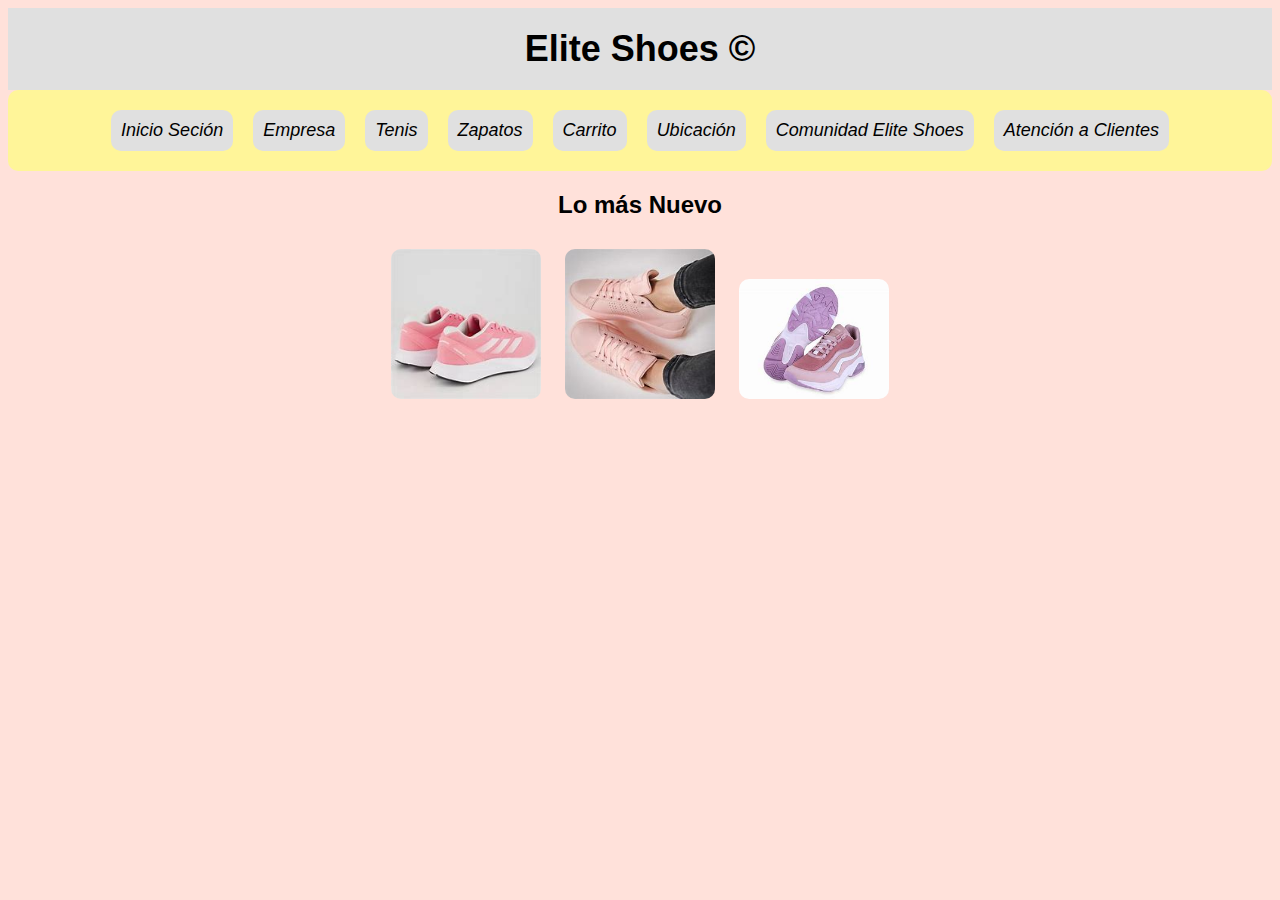
<file: index.html>
<!DOCTYPE html>
<html lang="es">
<head>
    <meta charset="UTF-8">
    <meta name="viewport" content="width=device-width, initial-scale=1.0">
    <title>Elite Shoes ©</title>
    <link rel="stylesheet" href="styles.css">
    <script src="script.js" defer></script>
</head>
<body>
    <header>Elite Shoes ©</header>
    <nav>
        <a href="login.html"><i>Inicio Seción</i></a>
        <a href="empresa.html"><i>Empresa</i></a>
        <a href="tenis.html"><i>Tenis</i></a>
        <a href="zapatos.html"><i>Zapatos</i></a>
        <a href="carrito.html"><i>Carrito</i></a>
        <a href="ubicacion.html"><i>Ubicación</i></a>
        <a href="comunidad.html"><i>Comunidad Elite Shoes</i></a>
        <a href="atencion.html"><i>Atención a Clientes</i></a>
    </nav>
    <section class="galeria">
        <h2>Lo más Nuevo</h2>
<div id="imagen-expandida" class="imagen-abajo"></div>

        <div class="contenedor-galeria">
            <img src="1.jpg" onclick="mostrarImagen(this)">
            <img src="2.jpg" onclick="mostrarImagen(this)">
            <img src="3.jpg" onclick="mostrarImagen(this)">
        </div>
        <div id="imagen-expandida" class="imagen-popup"></div>
    </section>
</body>
</html>
</file>
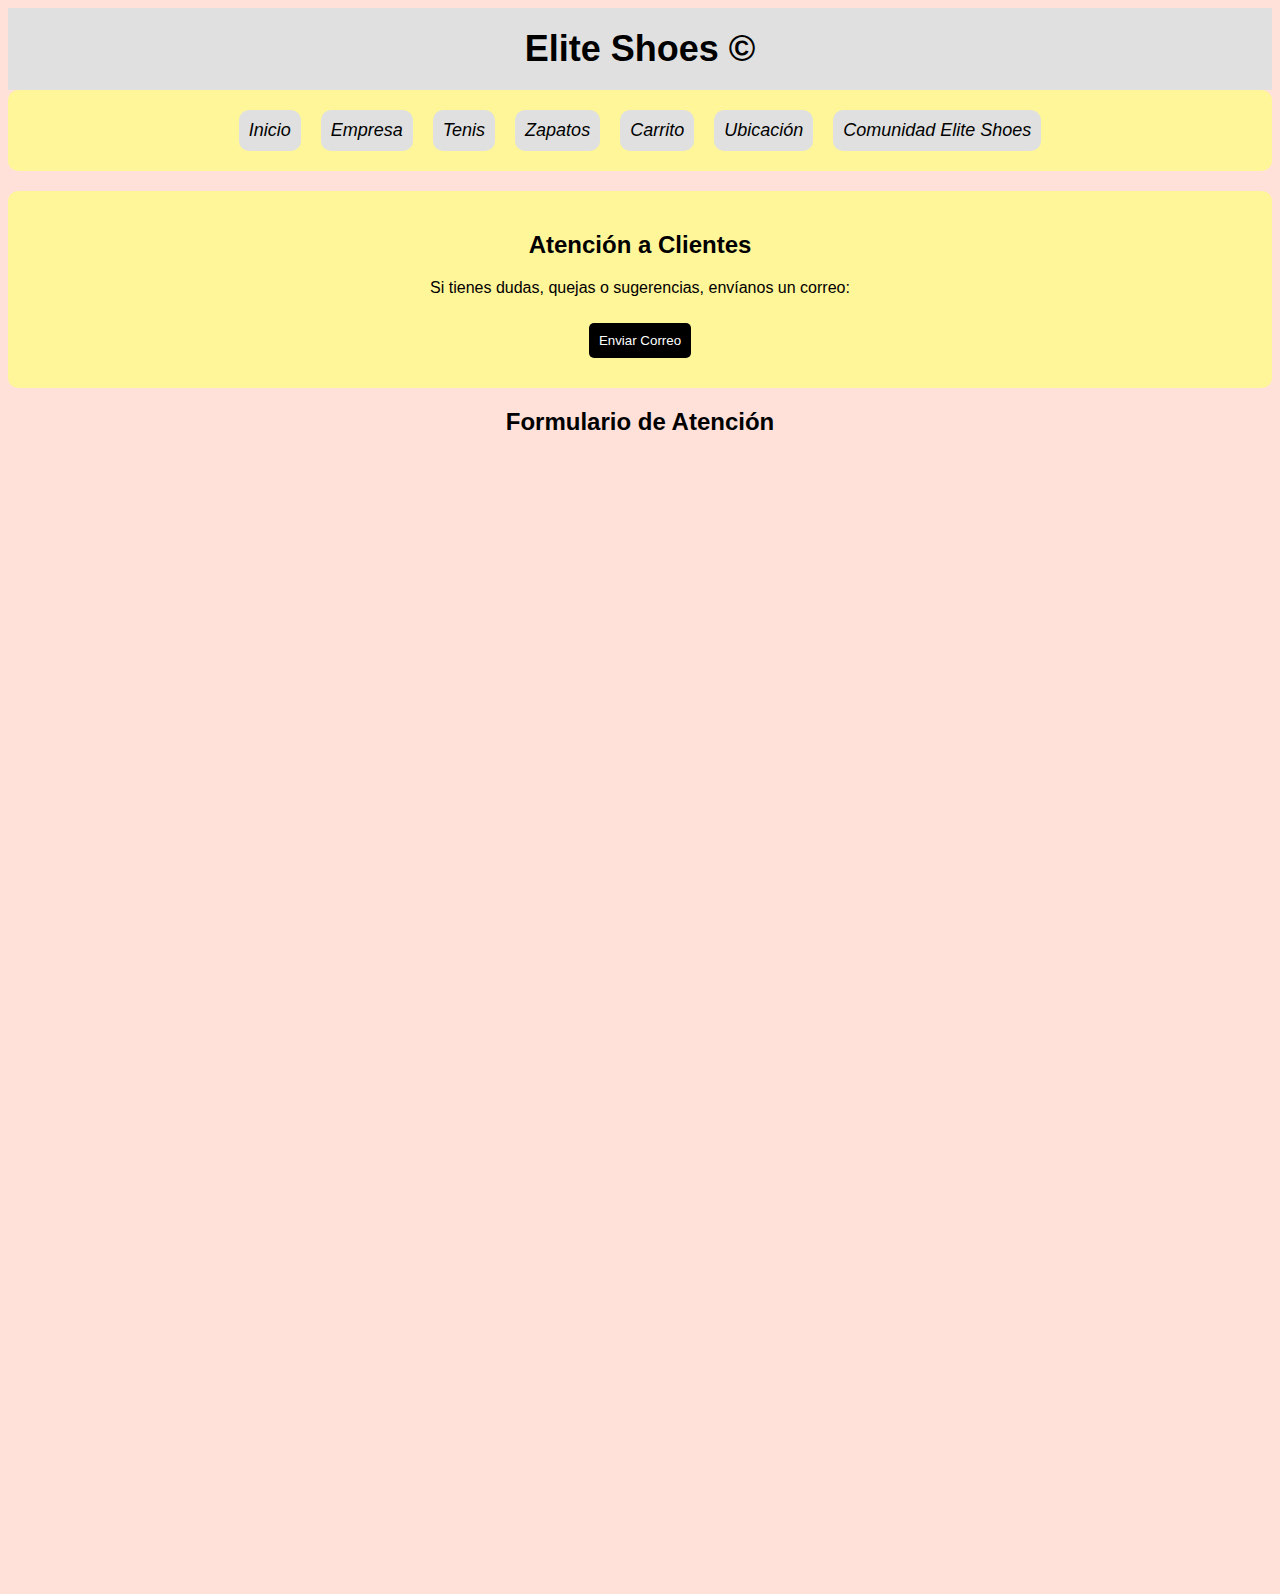
<file: atencion.html>
<!DOCTYPE html>
<html lang="es">
<head>
    <meta charset="UTF-8">
    <meta name="viewport" content="width=device-width, initial-scale=1.0">
    <title>Elite Shoes © - Atención a Clientes</title>
    <link rel="stylesheet" href="styles.css">
</head>
<body>
    <header>Elite Shoes ©</header>
    <nav>
        <a href="index.html"><i>Inicio</i></a>
        <a href="empresa.html"><i>Empresa</i></a>
        <a href="tenis.html"><i>Tenis</i></a>
        <a href="zapatos.html"><i>Zapatos</i></a>
        <a href="carrito.html"><i>Carrito</i></a>
        <a href="ubicacion.html"><i>Ubicación</i></a>
        <a href="comunidad.html"><i>Comunidad Elite Shoes</i></a>
    </nav>

    <section class="contacto">
        <h2>Atención a Clientes</h2>
        <p>Si tienes dudas, quejas o sugerencias, envíanos un correo:</p>
        <a href="mailto:calzadopro44@gmail.com?subject=Dudas, quejas o sugerencias">
            <button>Enviar Correo</button>
        </a>
    </section>

    <section class="formulario">
        <h2>Formulario de Atención</h2>
        <iframe src="https://docs.google.com/forms/d/e/1FAIpQLSevxH0uQK36941DWR_9cw9rq1R-c_FWuokJyrzh64YRb-ZJ6w/viewform?embedded=true" width="640" height="1126" frameborder="0" marginheight="0" marginwidth="0">Cargando…</iframe>
    </section>
</body>
</html>
</file>
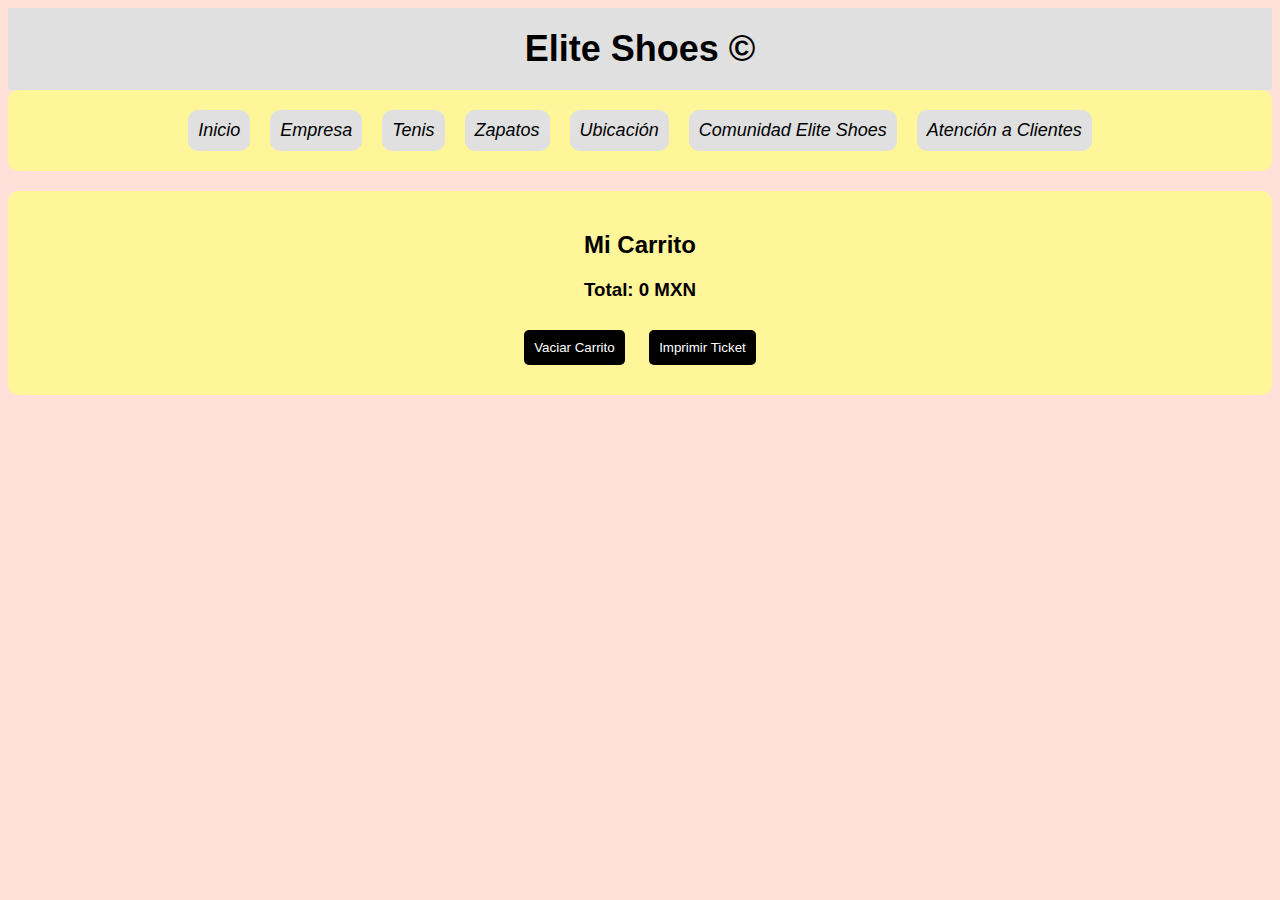
<file: carrito.html>
<!DOCTYPE html>
<html lang="es">
<head>
    <meta charset="UTF-8">
    <meta name="viewport" content="width=device-width, initial-scale=1.0">
    <title>Elite Shoes © - Carrito</title>
    <link rel="stylesheet" href="styles.css">
    <script src="script.js" defer></script>
</head>
<body>
    <header>Elite Shoes ©</header>
    <nav>
        <a href="index.html"><i>Inicio</i></a>
        <a href="empresa.html"><i>Empresa</i></a>
        <a href="tenis.html"><i>Tenis</i></a>
        <a href="zapatos.html"><i>Zapatos</i></a>
        <a href="ubicacion.html"><i>Ubicación</i></a>
        <a href="comunidad.html"><i>Comunidad Elite Shoes</i></a>
        <a href="atencion.html"><i>Atención a Clientes</i></a>
    </nav>

    <section class="carrito">
        <h2>Mi Carrito</h2>
        <div id="lista-carrito"></div>
        <h3>Total: <span id="total-carrito">0</span> MXN</h3>
        <button onclick="vaciarCarrito()">Vaciar Carrito</button>
        <button onclick="imprimirTicket()">Imprimir Ticket</button>
    </section>

    <section id="ticket" class="ticket">
        <h2>Ticket de Compra</h2>
        <p><strong>Empresa:</strong> Elite Shoes ©</p>
        <p><strong>Fecha y Hora:</strong> <span id="fecha-hora"></span></p>
        <p><strong>Usuario:</strong> <span id="usuario-ticket"></span></p>
        <h3>Productos Comprados:</h3>
        <div id="lista-ticket"></div>
        <h3>Total: <span id="total-ticket">0</span> MXN</h3>
        <p>¡Gracias por su compra!</p>
<button onclick="imprimirTicketFinal()">Imprimir</button>

    </section>
</body>
</html>
</file>
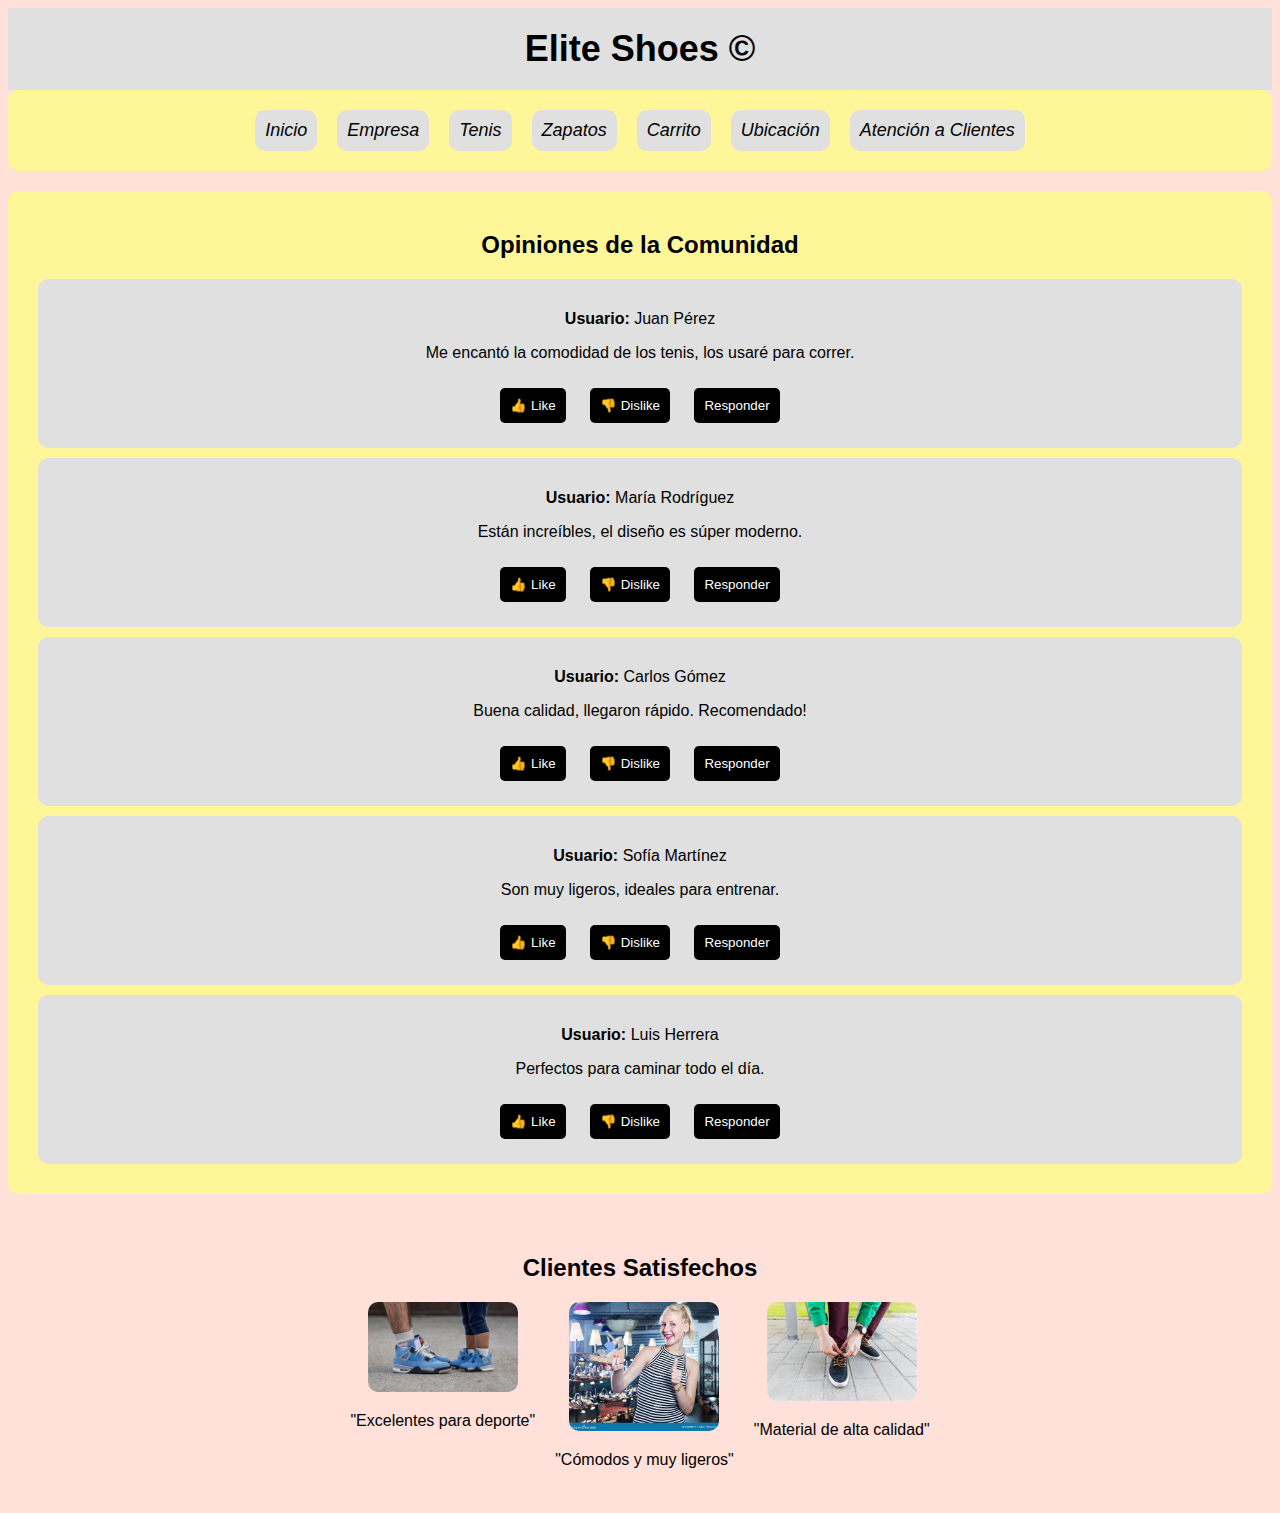
<file: comunidad.html>
<!DOCTYPE html>
<html lang="es">
<head>
    <meta charset="UTF-8">
    <meta name="viewport" content="width=device-width, initial-scale=1.0">
    <title>Elite Shoes © - Comunidad</title>
    <link rel="stylesheet" href="styles.css">
    <script src="script.js" defer></script>
</head>
<body>
    <header>Elite Shoes ©</header>
    <nav>
        <a href="index.html"><i>Inicio</i></a>
        <a href="empresa.html"><i>Empresa</i></a>
        <a href="tenis.html"><i>Tenis</i></a>
        <a href="zapatos.html"><i>Zapatos</i></a>
        <a href="carrito.html"><i>Carrito</i></a>
        <a href="ubicacion.html"><i>Ubicación</i></a>
        <a href="atencion.html"><i>Atención a Clientes</i></a>
    </nav>

    <section class="comentarios">
        <h2>Opiniones de la Comunidad</h2>
        <div id="lista-comentarios">
            <div class="comentario">
                <p><strong>Usuario:</strong> Juan Pérez</p>
                <p>Me encantó la comodidad de los tenis, los usaré para correr.</p>
                <button onclick="darLike(0)">👍 Like</button>
                <button onclick="darDislike(0)">👎 Dislike</button>
                <button onclick="responder(0)">Responder</button>
            </div>
            <div class="comentario">
                <p><strong>Usuario:</strong> María Rodríguez</p>
                <p>Están increíbles, el diseño es súper moderno.</p>
                <button onclick="darLike(1)">👍 Like</button>
                <button onclick="darDislike(1)">👎 Dislike</button>
                <button onclick="responder(1)">Responder</button>
            </div>
            <div class="comentario">
                <p><strong>Usuario:</strong> Carlos Gómez</p>
                <p>Buena calidad, llegaron rápido. Recomendado!</p>
                <button onclick="darLike(2)">👍 Like</button>
                <button onclick="darDislike(2)">👎 Dislike</button>
                <button onclick="responder(2)">Responder</button>
            </div>
            <div class="comentario">
                <p><strong>Usuario:</strong> Sofía Martínez</p>
                <p>Son muy ligeros, ideales para entrenar.</p>
                <button onclick="darLike(3)">👍 Like</button>
                <button onclick="darDislike(3)">👎 Dislike</button>
                <button onclick="responder(3)">Responder</button>
            </div>
            <div class="comentario">
                <p><strong>Usuario:</strong> Luis Herrera</p>
                <p>Perfectos para caminar todo el día.</p>
                <button onclick="darLike(4)">👍 Like</button>
                <button onclick="darDislike(4)">👎 Dislike</button>
                <button onclick="responder(4)">Responder</button>
            </div>
        </div>
    </section>

    <section class="clientes-satisfechos">
        <h2>Clientes Satisfechos</h2>
        <div class="imagenes-clientes">
            <div class="cliente">
                <img src="a.jpg" alt="Modelo 1">
                <p>"Excelentes para deporte"</p>
            </div>
            <div class="cliente">
                <img src="b.jpg" alt="Modelo 2">
                <p>"Cómodos y muy ligeros"</p>
            </div>
            <div class="cliente">
                <img src="c.jpg" alt="Modelo 3">
                <p>"Material de alta calidad"</p>
            </div>
        </div>
    </section>
</body>
</html>
</file>
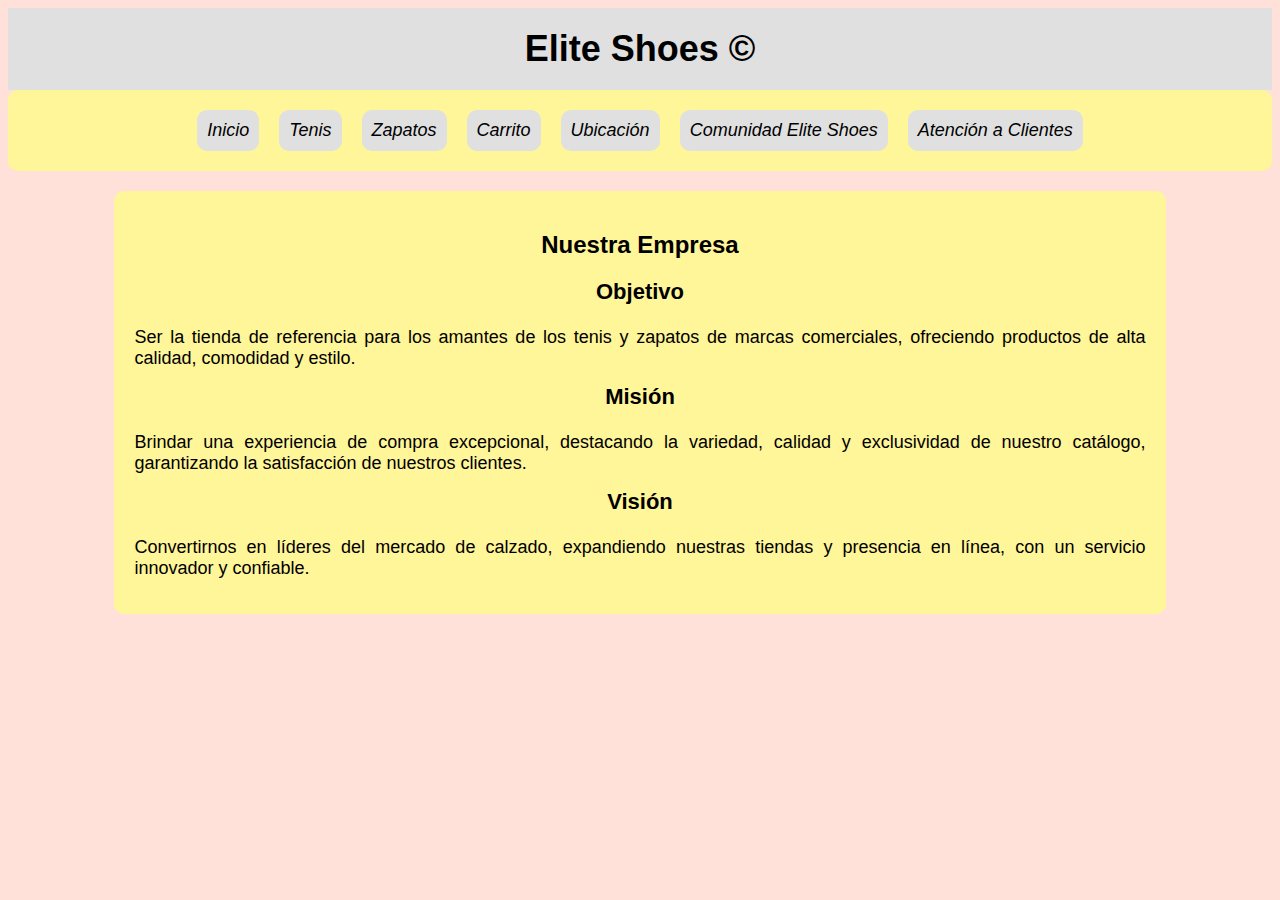
<file: empresa.html>
<!DOCTYPE html>
<html lang="es">
<head>
    <meta charset="UTF-8">
    <meta name="viewport" content="width=device-width, initial-scale=1.0">
    <title>Elite Shoes © - Empresa</title>
    <link rel="stylesheet" href="styles.css">
</head>
<body>
    <header>Elite Shoes ©</header>
    <nav>
        <a href="index.html"><i>Inicio</i></a>
        <a href="tenis.html"><i>Tenis</i></a>
        <a href="zapatos.html"><i>Zapatos</i></a>
        <a href="carrito.html"><i>Carrito</i></a>
        <a href="ubicacion.html"><i>Ubicación</i></a>
        <a href="comunidad.html"><i>Comunidad Elite Shoes</i></a>
        <a href="atencion.html"><i>Atención a Clientes</i></a>
    </nav>

    <section class="empresa">
        <h2>Nuestra Empresa</h2>
        <div class="contenido">
            <h3>Objetivo</h3>
            <p>Ser la tienda de referencia para los amantes de los tenis y zapatos de marcas comerciales, ofreciendo productos de alta calidad, comodidad y estilo.</p>

            <h3>Misión</h3>
            <p>Brindar una experiencia de compra excepcional, destacando la variedad, calidad y exclusividad de nuestro catálogo, garantizando la satisfacción de nuestros clientes.</p>

            <h3>Visión</h3>
            <p>Convertirnos en líderes del mercado de calzado, expandiendo nuestras tiendas y presencia en línea, con un servicio innovador y confiable.</p>
        </div>
    </section>
</body>
</html>
</file>
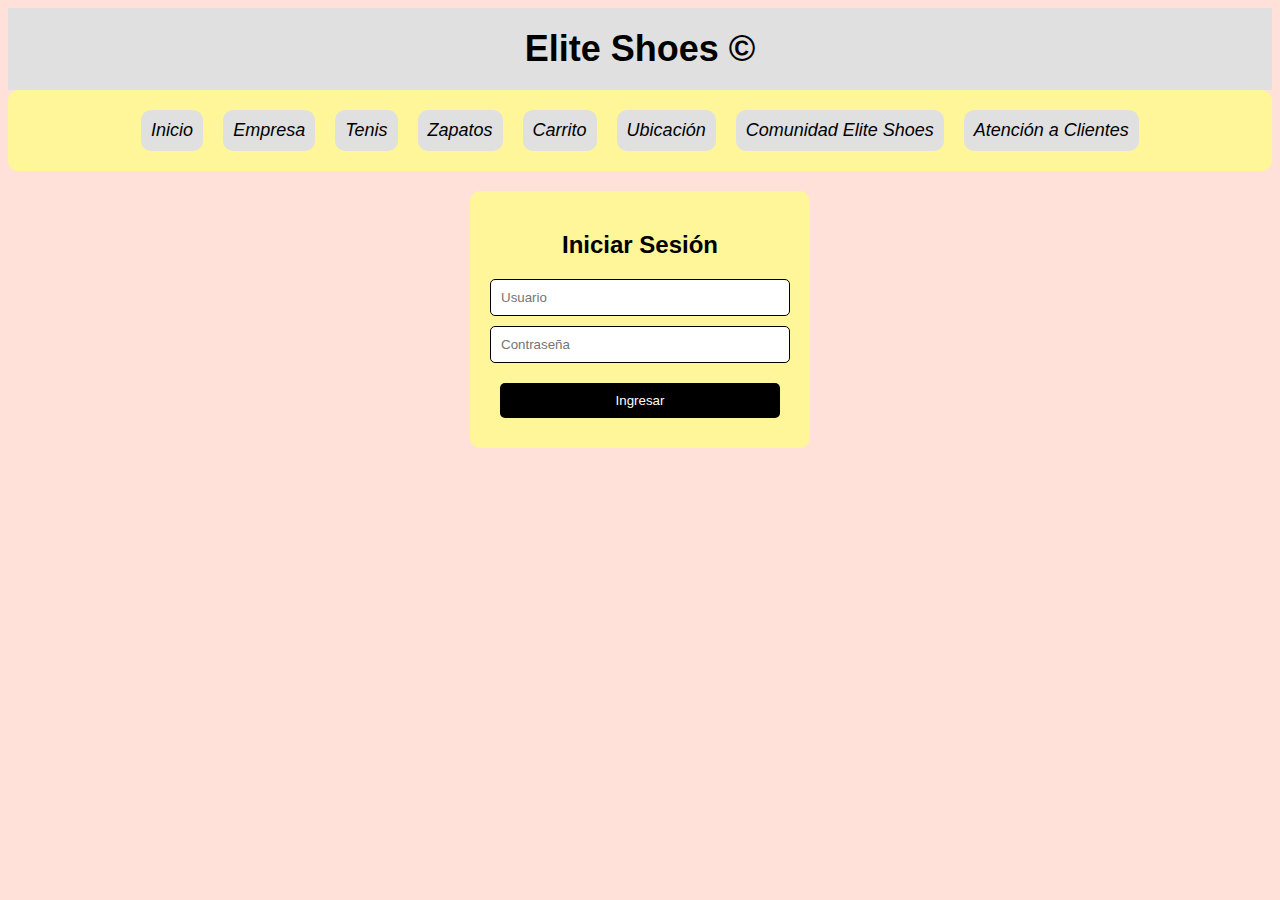
<file: login.html>
<!DOCTYPE html>
<html lang="es">
<head>
    <meta charset="UTF-8">
    <meta name="viewport" content="width=device-width, initial-scale=1.0">
    <title>Elite Shoes © - Login</title>
    <link rel="stylesheet" href="styles.css">
    <script src="script.js" defer></script>
</head>
<body>
    <header>Elite Shoes ©</header>
    <nav>
        <a href="index.html"><i>Inicio</i></a>
        <a href="empresa.html"><i>Empresa</i></a>
        <a href="tenis.html"><i>Tenis</i></a>
        <a href="zapatos.html"><i>Zapatos</i></a>
        <a href="carrito.html"><i>Carrito</i></a>
        <a href="ubicacion.html"><i>Ubicación</i></a>
        <a href="comunidad.html"><i>Comunidad Elite Shoes</i></a>
        <a href="atencion.html"><i>Atención a Clientes</i></a>
    </nav>

    <section class="login">
        <h2>Iniciar Sesión</h2>
        <form onsubmit="guardarUsuario(event)">
            <input type="text" id="usuario" placeholder="Usuario" required>
            <input type="password" id="password" placeholder="Contraseña" required>
            <button type="submit">Ingresar</button>
        </form>
    </section>
</body>
</html>
</file>
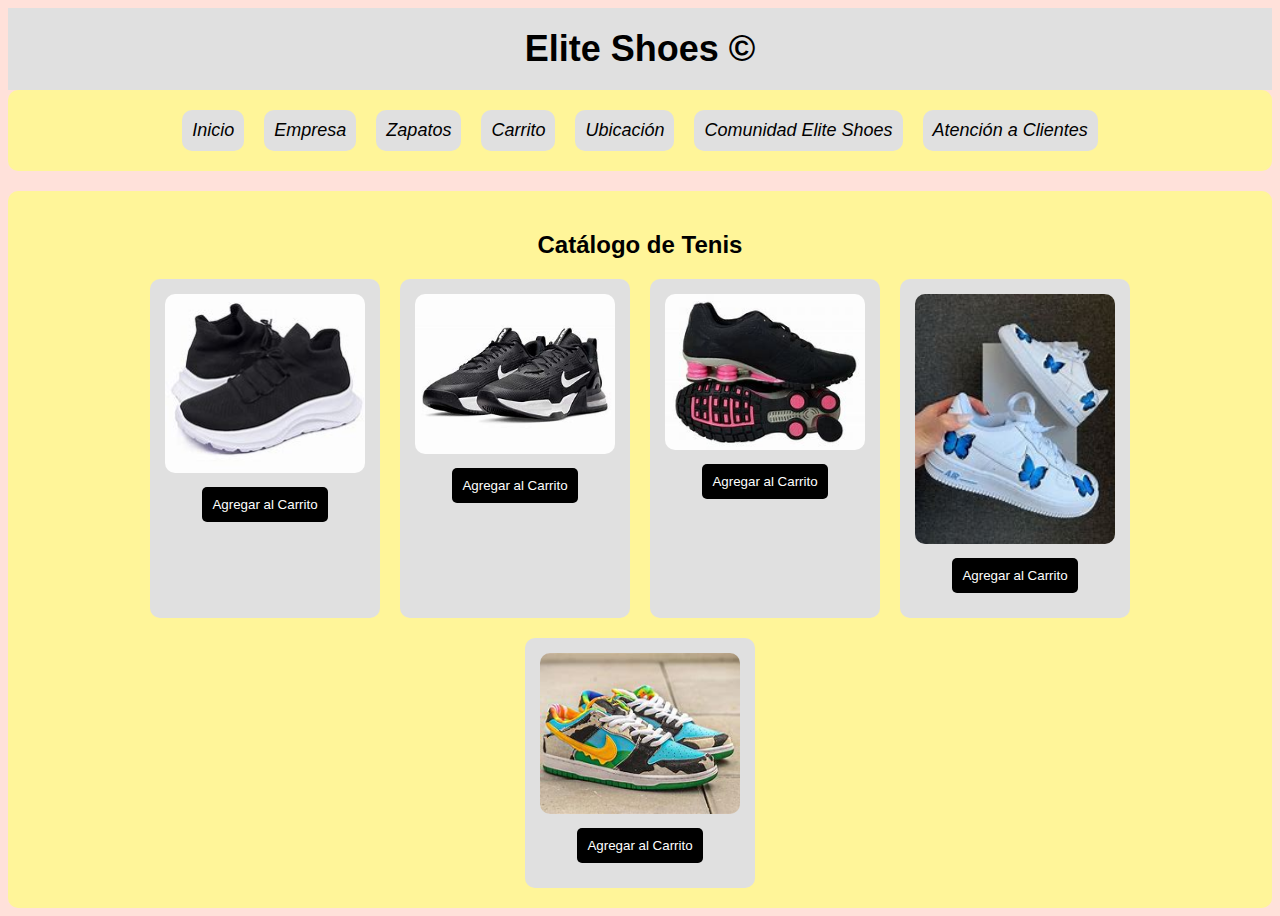
<file: tenis.html>
<!DOCTYPE html>
<html lang="es">
<head>
    <meta charset="UTF-8">
    <meta name="viewport" content="width=device-width, initial-scale=1.0">
    <title>Elite Shoes © - Tenis</title>
    <link rel="stylesheet" href="styles.css">
    <script src="script.js" defer></script>
</head>
<body>
    <header>Elite Shoes ©</header>
    <nav>
        <a href="index.html"><i>Inicio</i></a>
        <a href="empresa.html"><i>Empresa</i></a>
        <a href="zapatos.html"><i>Zapatos</i></a>
        <a href="carrito.html"><i>Carrito</i></a>
        <a href="ubicacion.html"><i>Ubicación</i></a>
        <a href="comunidad.html"><i>Comunidad Elite Shoes</i></a>
        <a href="atencion.html"><i>Atención a Clientes</i></a>
    </nav>

    <section class="catalogo-tenis">
        <h2>Catálogo de Tenis</h2>
        <div class="contenedor-tenis">
            <div class="tenis-item">
                <img src="4.jpg" alt="Tenis Modelo 1">
                <p class="descripcion">Modelo 1 - $1,200 MXN - Comodidad y diseño premium.</p>
                <button onclick="agregarAlCarrito('Tenis Modelo 1', 1200)">Agregar al Carrito</button>
            </div>
            <div class="tenis-item">
                <img src="5.jpg" alt="Tenis Modelo 2">
                <p class="descripcion">Modelo 2 - $1,500 MXN - Estilo deportivo y ligero.</p>
                <button onclick="agregarAlCarrito('Tenis Modelo 2', 1500)">Agregar al Carrito</button>
            </div>
            <div class="tenis-item">
                <img src="6.jpg" alt="Tenis Modelo 3">
                <p class="descripcion">Modelo 3 - $1,800 MXN - Tecnología de amortiguación avanzada.</p>
                <button onclick="agregarAlCarrito('Tenis Modelo 3', 1800)">Agregar al Carrito</button>
            </div>
            <div class="tenis-item">
                <img src="7.jpg" alt="Tenis Modelo 4">
                <p class="descripcion">Modelo 4 - $2,000 MXN - Elegancia y rendimiento.</p>
                <button onclick="agregarAlCarrito('Tenis Modelo 4', 2000)">Agregar al Carrito</button>
            </div>
            <div class="tenis-item">
                <img src="8.jpg" alt="Tenis Modelo 5">
                <p class="descripcion">Modelo 5 - $2,200 MXN - Diseño exclusivo de alta gama.</p>
                <button onclick="agregarAlCarrito('Tenis Modelo 5', 2200)">Agregar al Carrito</button>
            </div>
        </div>
    </section>
</body>
</html>
</file>
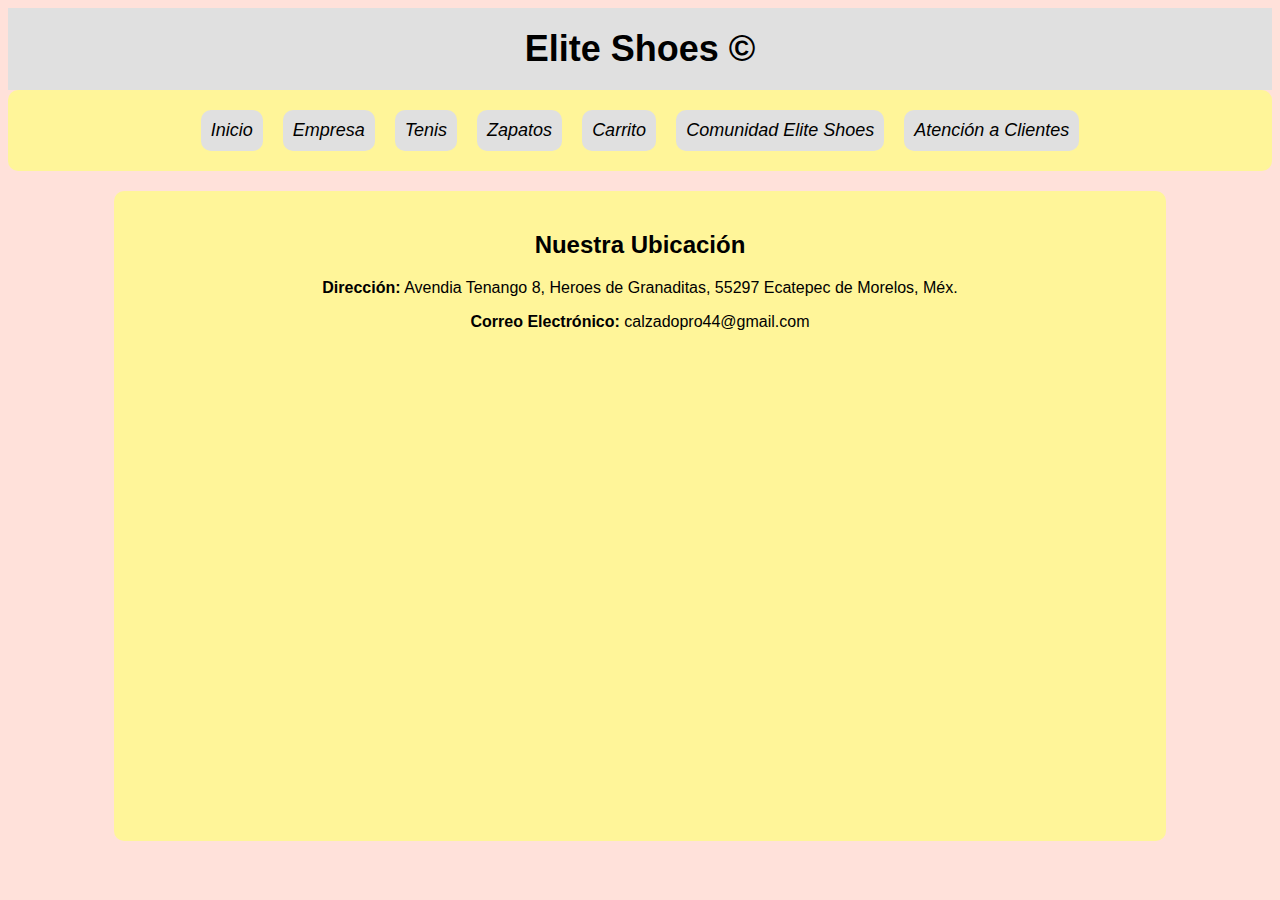
<file: ubicacion.html>
<!DOCTYPE html>
<html lang="es">
<head>
    <meta charset="UTF-8">
    <meta name="viewport" content="width=device-width, initial-scale=1.0">
    <title>Elite Shoes © - Ubicación</title>
    <link rel="stylesheet" href="styles.css">
</head>
<body>
    <header>Elite Shoes ©</header>
    <nav>
        <a href="index.html"><i>Inicio</i></a>
        <a href="empresa.html"><i>Empresa</i></a>
        <a href="tenis.html"><i>Tenis</i></a>
        <a href="zapatos.html"><i>Zapatos</i></a>
        <a href="carrito.html"><i>Carrito</i></a>
        <a href="comunidad.html"><i>Comunidad Elite Shoes</i></a>
        <a href="atencion.html"><i>Atención a Clientes</i></a>
    </nav>

    <section class="ubicacion">
        <h2>Nuestra Ubicación</h2>
        <p><strong>Dirección:</strong> Avendia Tenango 8, Heroes de Granaditas, 55297 Ecatepec de Morelos, Méx.</p>
        <p><strong>Correo Electrónico:</strong> calzadopro44@gmail.com</p>

        <div class="mapa">
            <iframe src="https://www.google.com/maps/embed?pb=!1m18!1m12!1m3!1d30089.362394250456!2d-99.06582891941069!3d19.49130765072552!2m3!1f0!2f0!3f0!3m2!1i1024!2i768!4f13.1!3m3!1m2!1s0x85d1fadeac093f7f%3A0x25239b83e9d2aef4!2sZapateria%20La%20Herradura!5e0!3m2!1ses-419!2smx!4v1748221286674!5m2!1ses-419!2smx" width="600" height="450" style="border:0;" allowfullscreen="" loading="lazy" referrerpolicy="no-referrer-when-downgrade"></iframe>
        </div>
    </section>
</body>
</html>
</file>
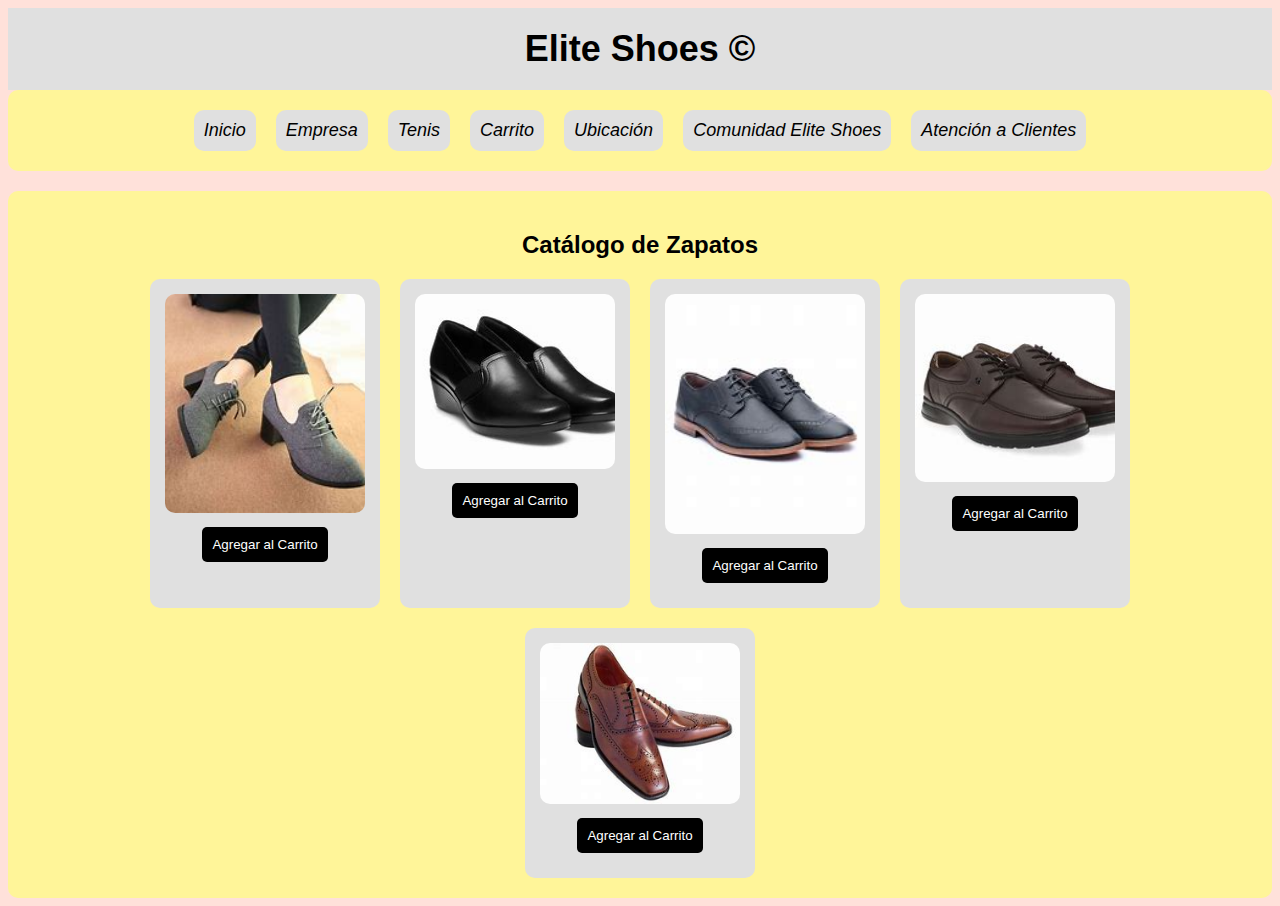
<file: zapatos.html>
<!DOCTYPE html>
<html lang="es">
<head>
    <meta charset="UTF-8">
    <meta name="viewport" content="width=device-width, initial-scale=1.0">
    <title>Elite Shoes © - Zapatos</title>
    <link rel="stylesheet" href="styles.css">
    <script src="script.js" defer></script>
</head>
<body>
    <header>Elite Shoes ©</header>
    <nav>
        <a href="index.html"><i>Inicio</i></a>
        <a href="empresa.html"><i>Empresa</i></a>
        <a href="tenis.html"><i>Tenis</i></a>
        <a href="carrito.html"><i>Carrito</i></a>
        <a href="ubicacion.html"><i>Ubicación</i></a>
        <a href="comunidad.html"><i>Comunidad Elite Shoes</i></a>
        <a href="atencion.html"><i>Atención a Clientes</i></a>
    </nav>

    <section class="catalogo-zapatos">
        <h2>Catálogo de Zapatos</h2>
        <div class="contenedor-zapatos">
            <div class="zapatos-item">
                <img src="9.jpg" alt="Zapatos Modelo 1">
                <p class="descripcion">Modelo 1 - $1,400 MXN - Elegancia para cualquier ocasión.</p>
                <button onclick="agregarAlCarrito('Zapatos Modelo 1', 1400)">Agregar al Carrito</button>
            </div>
            <div class="zapatos-item">
                <img src="10.jpg" alt="Zapatos Modelo 2">
                <p class="descripcion">Modelo 2 - $1,600 MXN - Estilo clásico con máxima comodidad.</p>
                <button onclick="agregarAlCarrito('Zapatos Modelo 2', 1600)">Agregar al Carrito</button>
            </div>
            <div class="zapatos-item">
                <img src="11.jpg" alt="Zapatos Modelo 3">
                <p class="descripcion">Modelo 3 - $1,900 MXN - Diseño moderno y sofisticado.</p>
                <button onclick="agregarAlCarrito('Zapatos Modelo 3', 1900)">Agregar al Carrito</button>
            </div>
            <div class="zapatos-item">
                <img src="12.jpg" alt="Zapatos Modelo 4">
                <p class="descripcion">Modelo 4 - $2,100 MXN - Calidad premium con acabados exclusivos.</p>
                <button onclick="agregarAlCarrito('Zapatos Modelo 4', 2100)">Agregar al Carrito</button>
            </div>
            <div class="zapatos-item">
                <img src="13.jpg" alt="Zapatos Modelo 5">
                <p class="descripcion">Modelo 5 - $2,300 MXN - Versatilidad y elegancia en cada paso.</p>
                <button onclick="agregarAlCarrito('Zapatos Modelo 5', 2300)">Agregar al Carrito</button>
            </div>
        </div>
    </section>
</body>
</html>
</file>
<file: styles.css>
body {
    background-color: #ffe1da;
    font-family: Arial, sans-serif;
    text-align: center;
    color: black;
}

header {
    font-size: 36px;
    font-weight: bold;
    padding: 20px;
    background-color: #e0e0e0;
}

nav {
    background-color: #fff599;
    padding: 10px;
    border-radius: 10px;
    display: flex;
    justify-content: center;
}

nav a {
    text-decoration: none;
    color: black;
    font-size: 18px;
    margin: 10px;
    padding: 10px;
    border-radius: 10px;
    background-color: #e0e0e0;
}

.galeria {
    margin-top: 20px;
}

.contenedor-galeria img {
    width: 150px;
    margin: 10px;
    border-radius: 10px;
    cursor: pointer;
}

.imagen-popup {
    display: none;
    position: absolute;
    top: 50%;
    left: 50%;
    transform: translate(-50%, -50%);
    background-color: #fff599;
    padding: 20px;
    border-radius: 10px;
}

.imagen-abajo {
    display: none;
    margin-top: 20px;
    animation: aparecer 0.5s ease-in-out;
}

@keyframes aparecer {
    from {
        opacity: 0;
        transform: translateY(-20px);
    }
    to {
        opacity: 1;
        transform: translateY(0);
    }
}

.empresa {
    margin-top: 20px;
    padding: 20px;
    background-color: #fff599;
    border-radius: 10px;
    display: inline-block;
    width: 80%;
}

.contenido h3 {
    color: black;
    font-size: 22px;
    margin-top: 10px;
}

.contenido p {
    font-size: 18px;
    color: black;
    text-align: justify;
    margin-bottom: 15px;
}
.catalogo-tenis {
    margin-top: 20px;
    padding: 20px;
    background-color: #fff599;
    border-radius: 10px;
}

.contenedor-tenis {
    display: flex;
    justify-content: center;
    flex-wrap: wrap;
    gap: 20px;
}

.tenis-item {
    background-color: #e0e0e0;
    padding: 15px;
    border-radius: 10px;
    text-align: center;
    width: 200px;
    position: relative;
}

.tenis-item img {
    width: 100%;
    border-radius: 10px;
    cursor: pointer;
}

.descripcion {
    display: none;
    font-size: 16px;
    color: black;
    margin-top: 10px;
    animation: fadeIn 0.5s ease-in-out;
}

.tenis-item:hover .descripcion {
    display: block;
}

button {
    background-color: black;
    color: white;
    padding: 10px;
    border: none;
    border-radius: 5px;
    cursor: pointer;
    margin-top: 10px;
}

button:hover {
    background-color: #ffe1da;
    color: black;
}

@keyframes fadeIn {
    from { opacity: 0; transform: translateY(-10px); }
    to { opacity: 1; transform: translateY(0); }
}

.catalogo-zapatos {
    margin-top: 20px;
    padding: 20px;
    background-color: #fff599;
    border-radius: 10px;
}

.contenedor-zapatos {
    display: flex;
    justify-content: center;
    flex-wrap: wrap;
    gap: 20px;
}

.zapatos-item {
    background-color: #e0e0e0;
    padding: 15px;
    border-radius: 10px;
    text-align: center;
    width: 200px;
    position: relative;
}

.zapatos-item img {
    width: 100%;
    border-radius: 10px;
    cursor: pointer;
}

.descripcion {
    display: none;
    font-size: 16px;
    color: black;
    margin-top: 10px;
    animation: fadeIn 0.5s ease-in-out;
}

.zapatos-item:hover .descripcion {
    display: block;
}

button {
    background-color: black;
    color: white;
    padding: 10px;
    border: none;
    border-radius: 5px;
    cursor: pointer;
    margin-top: 10px;
}

button:hover {
    background-color: #ffe1da;
    color: black;
}

@keyframes fadeIn {
    from { opacity: 0; transform: translateY(-10px); }
    to { opacity: 1; transform: translateY(0); }
}

.login {
    margin-top: 20px;
    padding: 20px;
    background-color: #fff599;
    border-radius: 10px;
    width: 300px;
    margin-left: auto;
    margin-right: auto;
    text-align: center;
}

form {
    display: flex;
    flex-direction: column;
    gap: 10px;
}

input {
    padding: 10px;
    border-radius: 5px;
    border: 1px solid black;
}

button {
    background-color: black;
    color: white;
    padding: 10px;
    border-radius: 5px;
    cursor: pointer;
}

button:hover {
    background-color: #ffe1da;
    color: black;
}

.carrito {
    margin-top: 20px;
    padding: 20px;
    background-color: #fff599;
    border-radius: 10px;
    text-align: center;
}

.ticket {
    display: none;
    margin-top: 20px;
    padding: 20px;
    background-color: #e0e0e0;
    border-radius: 10px;
    text-align: center;
}

button {
    background-color: black;
    color: white;
    padding: 10px;
    border-radius: 5px;
    cursor: pointer;
    margin: 10px;
}

button:hover {
    background-color: #ffe1da;
    color: black;
}

.ubicacion {
    margin-top: 20px;
    padding: 20px;
    background-color: #fff599;
    border-radius: 10px;
    text-align: center;
    width: 80%;
    margin-left: auto;
    margin-right: auto;
}

.mapa iframe {
    width: 100%;
    max-width: 600px;
    border-radius: 10px;
    margin-top: 20px;
}


.comentarios {
    margin-top: 20px;
    padding: 20px;
    background-color: #fff599;
    border-radius: 10px;
}

.comentario {
    background-color: #e0e0e0;
    padding: 15px;
    border-radius: 10px;
    margin: 10px;
}

.clientes-satisfechos {
    margin-top: 20px;
    padding: 20px;
    background-color: #ffe1da;
    border-radius: 10px;
    text-align: center;
}

.imagenes-clientes {
    display: flex;
    justify-content: center;
    gap: 20px;
}

.cliente img {
    width: 150px;
    border-radius: 10px;
    transition: transform 0.3s ease-in-out;
}

.cliente img:hover {
    transform: scale(1.1);
}

.contacto {
    margin-top: 20px;
    padding: 20px;
    background-color: #fff599;
    border-radius: 10px;
    text-align: center;
}

button {
    background-color: black;
    color: white;
    padding: 10px;
    border-radius: 5px;
    cursor: pointer;
    margin-top: 10px;
}

button:hover {
    background-color: #ffe1da;
    color: black;
}

.formulario {
    margin-top: 20px;
    text-align: center;
}
</file>
